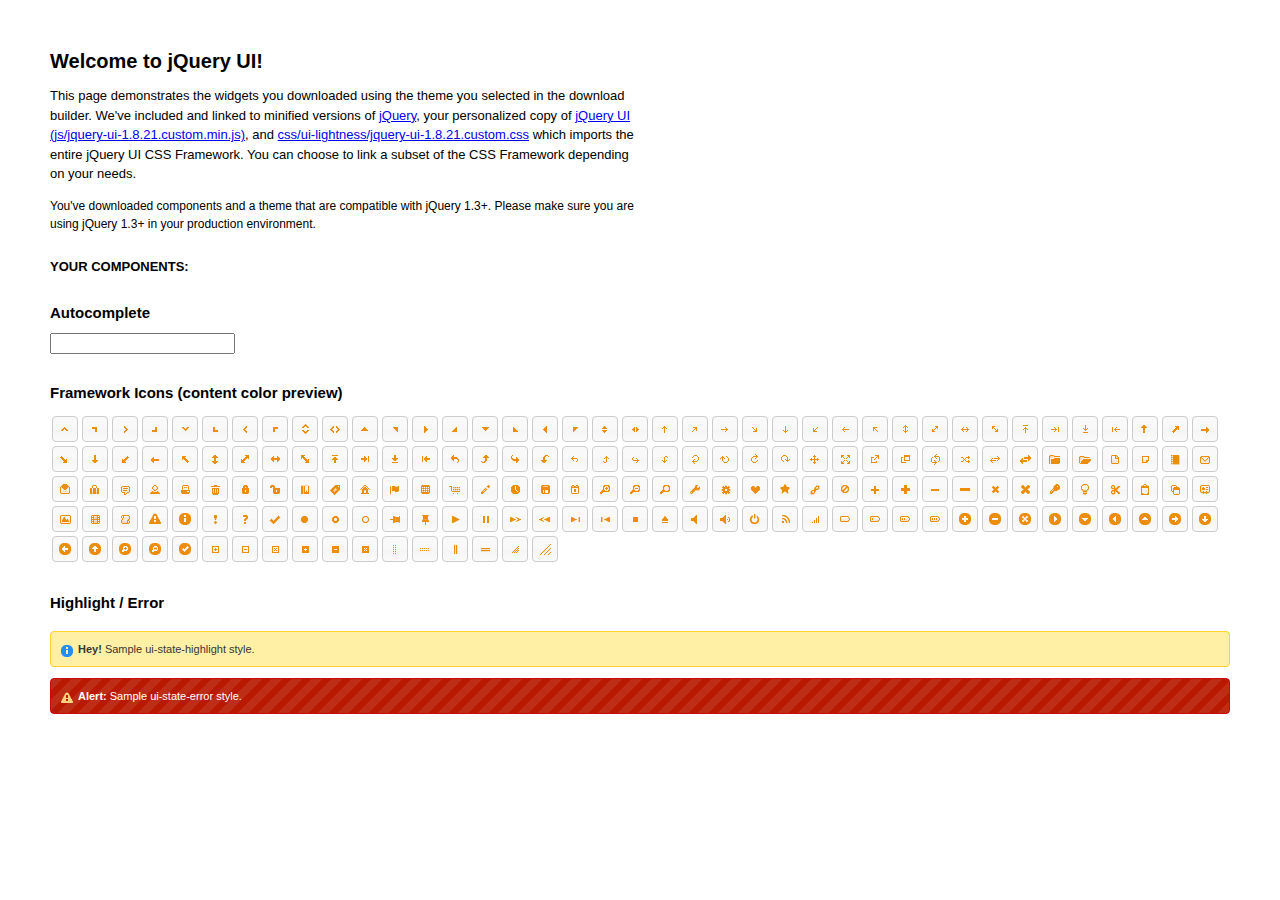
<file: js/jquery-ui-1.8.21.custom/index.html>
<!DOCTYPE html>
<html>
	<head>
		<meta http-equiv="Content-Type" content="text/html; charset=iso-8859-1" />
		<title>jQuery UI Example Page</title>
		<link type="text/css" href="css/ui-lightness/jquery-ui-1.8.21.custom.css" rel="stylesheet" />
		<script type="text/javascript" src="js/jquery-1.7.2.min.js"></script>
		<script type="text/javascript" src="js/jquery-ui-1.8.21.custom.min.js"></script>
		<script type="text/javascript">
			$(function(){

				//hover states on the static widgets
				$('#dialog_link, ul#icons li').hover(
					function() { $(this).addClass('ui-state-hover'); },
					function() { $(this).removeClass('ui-state-hover'); }
				);

			});
		</script>
		<style type="text/css">
			/*demo page css*/
			body{ font: 62.5% "Trebuchet MS", sans-serif; margin: 50px;}
			.demoHeaders { margin-top: 2em; }
			#dialog_link {padding: .4em 1em .4em 20px;text-decoration: none;position: relative;}
			#dialog_link span.ui-icon {margin: 0 5px 0 0;position: absolute;left: .2em;top: 50%;margin-top: -8px;}
			ul#icons {margin: 0; padding: 0;}
			ul#icons li {margin: 2px; position: relative; padding: 4px 0; cursor: pointer; float: left;  list-style: none;}
			ul#icons span.ui-icon {float: left; margin: 0 4px;}
		</style>
	</head>
	<body>
	<h1>Welcome to jQuery UI!</h1>
	<p style="font-size: 1.3em; line-height: 1.5; margin: 1em 0; width: 50%;">This page demonstrates the widgets you downloaded using the theme you selected in the download builder. We've included and linked to minified versions of <a href="js/jquery-1.7.2.min.js">jQuery</a>, your personalized copy of <a href="js/jquery-ui-1.8.21.custom.min.js">jQuery UI (js/jquery-ui-1.8.21.custom.min.js)</a>, and <a href="css/ui-lightness/jquery-ui-1.8.21.custom.css">css/ui-lightness/jquery-ui-1.8.21.custom.css</a> which imports the entire jQuery UI CSS Framework. You can choose to link a subset of the CSS Framework depending on your needs. </p>
	<p style="font-size: 1.2em; line-height: 1.5; margin: 1em 0; width: 50%;">You've downloaded components and a theme that are compatible with jQuery 1.3+. Please make sure you are using jQuery 1.3+ in your production environment.</p>

	<p style="font-weight: bold; margin: 2em 0 1em; font-size: 1.3em;">YOUR COMPONENTS:</p>

		<!-- Autocomplete -->
		<h2 class="demoHeaders">Autocomplete</h2>
		<div>
			<input id="autocomplete" style="z-index: 100; position: relative" title="type &quot;a&quot;" />
		</div>


		<h2 class="demoHeaders">Framework Icons (content color preview)</h2>
		<ul id="icons" class="ui-widget ui-helper-clearfix">

		<li class="ui-state-default ui-corner-all" title=".ui-icon-carat-1-n"><span class="ui-icon ui-icon-carat-1-n"></span></li>
		<li class="ui-state-default ui-corner-all" title=".ui-icon-carat-1-ne"><span class="ui-icon ui-icon-carat-1-ne"></span></li>
		<li class="ui-state-default ui-corner-all" title=".ui-icon-carat-1-e"><span class="ui-icon ui-icon-carat-1-e"></span></li>

		<li class="ui-state-default ui-corner-all" title=".ui-icon-carat-1-se"><span class="ui-icon ui-icon-carat-1-se"></span></li>
		<li class="ui-state-default ui-corner-all" title=".ui-icon-carat-1-s"><span class="ui-icon ui-icon-carat-1-s"></span></li>
		<li class="ui-state-default ui-corner-all" title=".ui-icon-carat-1-sw"><span class="ui-icon ui-icon-carat-1-sw"></span></li>
		<li class="ui-state-default ui-corner-all" title=".ui-icon-carat-1-w"><span class="ui-icon ui-icon-carat-1-w"></span></li>
		<li class="ui-state-default ui-corner-all" title=".ui-icon-carat-1-nw"><span class="ui-icon ui-icon-carat-1-nw"></span></li>
		<li class="ui-state-default ui-corner-all" title=".ui-icon-carat-2-n-s"><span class="ui-icon ui-icon-carat-2-n-s"></span></li>
		<li class="ui-state-default ui-corner-all" title=".ui-icon-carat-2-e-w"><span class="ui-icon ui-icon-carat-2-e-w"></span></li>
		<li class="ui-state-default ui-corner-all" title=".ui-icon-triangle-1-n"><span class="ui-icon ui-icon-triangle-1-n"></span></li>
		<li class="ui-state-default ui-corner-all" title=".ui-icon-triangle-1-ne"><span class="ui-icon ui-icon-triangle-1-ne"></span></li>

		<li class="ui-state-default ui-corner-all" title=".ui-icon-triangle-1-e"><span class="ui-icon ui-icon-triangle-1-e"></span></li>
		<li class="ui-state-default ui-corner-all" title=".ui-icon-triangle-1-se"><span class="ui-icon ui-icon-triangle-1-se"></span></li>
		<li class="ui-state-default ui-corner-all" title=".ui-icon-triangle-1-s"><span class="ui-icon ui-icon-triangle-1-s"></span></li>
		<li class="ui-state-default ui-corner-all" title=".ui-icon-triangle-1-sw"><span class="ui-icon ui-icon-triangle-1-sw"></span></li>
		<li class="ui-state-default ui-corner-all" title=".ui-icon-triangle-1-w"><span class="ui-icon ui-icon-triangle-1-w"></span></li>
		<li class="ui-state-default ui-corner-all" title=".ui-icon-triangle-1-nw"><span class="ui-icon ui-icon-triangle-1-nw"></span></li>
		<li class="ui-state-default ui-corner-all" title=".ui-icon-triangle-2-n-s"><span class="ui-icon ui-icon-triangle-2-n-s"></span></li>
		<li class="ui-state-default ui-corner-all" title=".ui-icon-triangle-2-e-w"><span class="ui-icon ui-icon-triangle-2-e-w"></span></li>
		<li class="ui-state-default ui-corner-all" title=".ui-icon-arrow-1-n"><span class="ui-icon ui-icon-arrow-1-n"></span></li>

		<li class="ui-state-default ui-corner-all" title=".ui-icon-arrow-1-ne"><span class="ui-icon ui-icon-arrow-1-ne"></span></li>
		<li class="ui-state-default ui-corner-all" title=".ui-icon-arrow-1-e"><span class="ui-icon ui-icon-arrow-1-e"></span></li>
		<li class="ui-state-default ui-corner-all" title=".ui-icon-arrow-1-se"><span class="ui-icon ui-icon-arrow-1-se"></span></li>
		<li class="ui-state-default ui-corner-all" title=".ui-icon-arrow-1-s"><span class="ui-icon ui-icon-arrow-1-s"></span></li>
		<li class="ui-state-default ui-corner-all" title=".ui-icon-arrow-1-sw"><span class="ui-icon ui-icon-arrow-1-sw"></span></li>
		<li class="ui-state-default ui-corner-all" title=".ui-icon-arrow-1-w"><span class="ui-icon ui-icon-arrow-1-w"></span></li>
		<li class="ui-state-default ui-corner-all" title=".ui-icon-arrow-1-nw"><span class="ui-icon ui-icon-arrow-1-nw"></span></li>
		<li class="ui-state-default ui-corner-all" title=".ui-icon-arrow-2-n-s"><span class="ui-icon ui-icon-arrow-2-n-s"></span></li>
		<li class="ui-state-default ui-corner-all" title=".ui-icon-arrow-2-ne-sw"><span class="ui-icon ui-icon-arrow-2-ne-sw"></span></li>

		<li class="ui-state-default ui-corner-all" title=".ui-icon-arrow-2-e-w"><span class="ui-icon ui-icon-arrow-2-e-w"></span></li>
		<li class="ui-state-default ui-corner-all" title=".ui-icon-arrow-2-se-nw"><span class="ui-icon ui-icon-arrow-2-se-nw"></span></li>
		<li class="ui-state-default ui-corner-all" title=".ui-icon-arrowstop-1-n"><span class="ui-icon ui-icon-arrowstop-1-n"></span></li>
		<li class="ui-state-default ui-corner-all" title=".ui-icon-arrowstop-1-e"><span class="ui-icon ui-icon-arrowstop-1-e"></span></li>
		<li class="ui-state-default ui-corner-all" title=".ui-icon-arrowstop-1-s"><span class="ui-icon ui-icon-arrowstop-1-s"></span></li>
		<li class="ui-state-default ui-corner-all" title=".ui-icon-arrowstop-1-w"><span class="ui-icon ui-icon-arrowstop-1-w"></span></li>
		<li class="ui-state-default ui-corner-all" title=".ui-icon-arrowthick-1-n"><span class="ui-icon ui-icon-arrowthick-1-n"></span></li>
		<li class="ui-state-default ui-corner-all" title=".ui-icon-arrowthick-1-ne"><span class="ui-icon ui-icon-arrowthick-1-ne"></span></li>
		<li class="ui-state-default ui-corner-all" title=".ui-icon-arrowthick-1-e"><span class="ui-icon ui-icon-arrowthick-1-e"></span></li>

		<li class="ui-state-default ui-corner-all" title=".ui-icon-arrowthick-1-se"><span class="ui-icon ui-icon-arrowthick-1-se"></span></li>
		<li class="ui-state-default ui-corner-all" title=".ui-icon-arrowthick-1-s"><span class="ui-icon ui-icon-arrowthick-1-s"></span></li>
		<li class="ui-state-default ui-corner-all" title=".ui-icon-arrowthick-1-sw"><span class="ui-icon ui-icon-arrowthick-1-sw"></span></li>
		<li class="ui-state-default ui-corner-all" title=".ui-icon-arrowthick-1-w"><span class="ui-icon ui-icon-arrowthick-1-w"></span></li>
		<li class="ui-state-default ui-corner-all" title=".ui-icon-arrowthick-1-nw"><span class="ui-icon ui-icon-arrowthick-1-nw"></span></li>
		<li class="ui-state-default ui-corner-all" title=".ui-icon-arrowthick-2-n-s"><span class="ui-icon ui-icon-arrowthick-2-n-s"></span></li>
		<li class="ui-state-default ui-corner-all" title=".ui-icon-arrowthick-2-ne-sw"><span class="ui-icon ui-icon-arrowthick-2-ne-sw"></span></li>
		<li class="ui-state-default ui-corner-all" title=".ui-icon-arrowthick-2-e-w"><span class="ui-icon ui-icon-arrowthick-2-e-w"></span></li>
		<li class="ui-state-default ui-corner-all" title=".ui-icon-arrowthick-2-se-nw"><span class="ui-icon ui-icon-arrowthick-2-se-nw"></span></li>

		<li class="ui-state-default ui-corner-all" title=".ui-icon-arrowthickstop-1-n"><span class="ui-icon ui-icon-arrowthickstop-1-n"></span></li>
		<li class="ui-state-default ui-corner-all" title=".ui-icon-arrowthickstop-1-e"><span class="ui-icon ui-icon-arrowthickstop-1-e"></span></li>
		<li class="ui-state-default ui-corner-all" title=".ui-icon-arrowthickstop-1-s"><span class="ui-icon ui-icon-arrowthickstop-1-s"></span></li>
		<li class="ui-state-default ui-corner-all" title=".ui-icon-arrowthickstop-1-w"><span class="ui-icon ui-icon-arrowthickstop-1-w"></span></li>
		<li class="ui-state-default ui-corner-all" title=".ui-icon-arrowreturnthick-1-w"><span class="ui-icon ui-icon-arrowreturnthick-1-w"></span></li>
		<li class="ui-state-default ui-corner-all" title=".ui-icon-arrowreturnthick-1-n"><span class="ui-icon ui-icon-arrowreturnthick-1-n"></span></li>
		<li class="ui-state-default ui-corner-all" title=".ui-icon-arrowreturnthick-1-e"><span class="ui-icon ui-icon-arrowreturnthick-1-e"></span></li>
		<li class="ui-state-default ui-corner-all" title=".ui-icon-arrowreturnthick-1-s"><span class="ui-icon ui-icon-arrowreturnthick-1-s"></span></li>
		<li class="ui-state-default ui-corner-all" title=".ui-icon-arrowreturn-1-w"><span class="ui-icon ui-icon-arrowreturn-1-w"></span></li>

		<li class="ui-state-default ui-corner-all" title=".ui-icon-arrowreturn-1-n"><span class="ui-icon ui-icon-arrowreturn-1-n"></span></li>
		<li class="ui-state-default ui-corner-all" title=".ui-icon-arrowreturn-1-e"><span class="ui-icon ui-icon-arrowreturn-1-e"></span></li>
		<li class="ui-state-default ui-corner-all" title=".ui-icon-arrowreturn-1-s"><span class="ui-icon ui-icon-arrowreturn-1-s"></span></li>
		<li class="ui-state-default ui-corner-all" title=".ui-icon-arrowrefresh-1-w"><span class="ui-icon ui-icon-arrowrefresh-1-w"></span></li>
		<li class="ui-state-default ui-corner-all" title=".ui-icon-arrowrefresh-1-n"><span class="ui-icon ui-icon-arrowrefresh-1-n"></span></li>
		<li class="ui-state-default ui-corner-all" title=".ui-icon-arrowrefresh-1-e"><span class="ui-icon ui-icon-arrowrefresh-1-e"></span></li>
		<li class="ui-state-default ui-corner-all" title=".ui-icon-arrowrefresh-1-s"><span class="ui-icon ui-icon-arrowrefresh-1-s"></span></li>
		<li class="ui-state-default ui-corner-all" title=".ui-icon-arrow-4"><span class="ui-icon ui-icon-arrow-4"></span></li>
		<li class="ui-state-default ui-corner-all" title=".ui-icon-arrow-4-diag"><span class="ui-icon ui-icon-arrow-4-diag"></span></li>

		<li class="ui-state-default ui-corner-all" title=".ui-icon-extlink"><span class="ui-icon ui-icon-extlink"></span></li>
		<li class="ui-state-default ui-corner-all" title=".ui-icon-newwin"><span class="ui-icon ui-icon-newwin"></span></li>
		<li class="ui-state-default ui-corner-all" title=".ui-icon-refresh"><span class="ui-icon ui-icon-refresh"></span></li>
		<li class="ui-state-default ui-corner-all" title=".ui-icon-shuffle"><span class="ui-icon ui-icon-shuffle"></span></li>
		<li class="ui-state-default ui-corner-all" title=".ui-icon-transfer-e-w"><span class="ui-icon ui-icon-transfer-e-w"></span></li>
		<li class="ui-state-default ui-corner-all" title=".ui-icon-transferthick-e-w"><span class="ui-icon ui-icon-transferthick-e-w"></span></li>
		<li class="ui-state-default ui-corner-all" title=".ui-icon-folder-collapsed"><span class="ui-icon ui-icon-folder-collapsed"></span></li>
		<li class="ui-state-default ui-corner-all" title=".ui-icon-folder-open"><span class="ui-icon ui-icon-folder-open"></span></li>
		<li class="ui-state-default ui-corner-all" title=".ui-icon-document"><span class="ui-icon ui-icon-document"></span></li>

		<li class="ui-state-default ui-corner-all" title=".ui-icon-document-b"><span class="ui-icon ui-icon-document-b"></span></li>
		<li class="ui-state-default ui-corner-all" title=".ui-icon-note"><span class="ui-icon ui-icon-note"></span></li>
		<li class="ui-state-default ui-corner-all" title=".ui-icon-mail-closed"><span class="ui-icon ui-icon-mail-closed"></span></li>
		<li class="ui-state-default ui-corner-all" title=".ui-icon-mail-open"><span class="ui-icon ui-icon-mail-open"></span></li>
		<li class="ui-state-default ui-corner-all" title=".ui-icon-suitcase"><span class="ui-icon ui-icon-suitcase"></span></li>
		<li class="ui-state-default ui-corner-all" title=".ui-icon-comment"><span class="ui-icon ui-icon-comment"></span></li>
		<li class="ui-state-default ui-corner-all" title=".ui-icon-person"><span class="ui-icon ui-icon-person"></span></li>
		<li class="ui-state-default ui-corner-all" title=".ui-icon-print"><span class="ui-icon ui-icon-print"></span></li>
		<li class="ui-state-default ui-corner-all" title=".ui-icon-trash"><span class="ui-icon ui-icon-trash"></span></li>

		<li class="ui-state-default ui-corner-all" title=".ui-icon-locked"><span class="ui-icon ui-icon-locked"></span></li>
		<li class="ui-state-default ui-corner-all" title=".ui-icon-unlocked"><span class="ui-icon ui-icon-unlocked"></span></li>
		<li class="ui-state-default ui-corner-all" title=".ui-icon-bookmark"><span class="ui-icon ui-icon-bookmark"></span></li>
		<li class="ui-state-default ui-corner-all" title=".ui-icon-tag"><span class="ui-icon ui-icon-tag"></span></li>
		<li class="ui-state-default ui-corner-all" title=".ui-icon-home"><span class="ui-icon ui-icon-home"></span></li>
		<li class="ui-state-default ui-corner-all" title=".ui-icon-flag"><span class="ui-icon ui-icon-flag"></span></li>
		<li class="ui-state-default ui-corner-all" title=".ui-icon-calculator"><span class="ui-icon ui-icon-calculator"></span></li>
		<li class="ui-state-default ui-corner-all" title=".ui-icon-cart"><span class="ui-icon ui-icon-cart"></span></li>
		<li class="ui-state-default ui-corner-all" title=".ui-icon-pencil"><span class="ui-icon ui-icon-pencil"></span></li>

		<li class="ui-state-default ui-corner-all" title=".ui-icon-clock"><span class="ui-icon ui-icon-clock"></span></li>
		<li class="ui-state-default ui-corner-all" title=".ui-icon-disk"><span class="ui-icon ui-icon-disk"></span></li>
		<li class="ui-state-default ui-corner-all" title=".ui-icon-calendar"><span class="ui-icon ui-icon-calendar"></span></li>
		<li class="ui-state-default ui-corner-all" title=".ui-icon-zoomin"><span class="ui-icon ui-icon-zoomin"></span></li>
		<li class="ui-state-default ui-corner-all" title=".ui-icon-zoomout"><span class="ui-icon ui-icon-zoomout"></span></li>
		<li class="ui-state-default ui-corner-all" title=".ui-icon-search"><span class="ui-icon ui-icon-search"></span></li>
		<li class="ui-state-default ui-corner-all" title=".ui-icon-wrench"><span class="ui-icon ui-icon-wrench"></span></li>
		<li class="ui-state-default ui-corner-all" title=".ui-icon-gear"><span class="ui-icon ui-icon-gear"></span></li>
		<li class="ui-state-default ui-corner-all" title=".ui-icon-heart"><span class="ui-icon ui-icon-heart"></span></li>

		<li class="ui-state-default ui-corner-all" title=".ui-icon-star"><span class="ui-icon ui-icon-star"></span></li>
		<li class="ui-state-default ui-corner-all" title=".ui-icon-link"><span class="ui-icon ui-icon-link"></span></li>
		<li class="ui-state-default ui-corner-all" title=".ui-icon-cancel"><span class="ui-icon ui-icon-cancel"></span></li>
		<li class="ui-state-default ui-corner-all" title=".ui-icon-plus"><span class="ui-icon ui-icon-plus"></span></li>
		<li class="ui-state-default ui-corner-all" title=".ui-icon-plusthick"><span class="ui-icon ui-icon-plusthick"></span></li>
		<li class="ui-state-default ui-corner-all" title=".ui-icon-minus"><span class="ui-icon ui-icon-minus"></span></li>
		<li class="ui-state-default ui-corner-all" title=".ui-icon-minusthick"><span class="ui-icon ui-icon-minusthick"></span></li>
		<li class="ui-state-default ui-corner-all" title=".ui-icon-close"><span class="ui-icon ui-icon-close"></span></li>
		<li class="ui-state-default ui-corner-all" title=".ui-icon-closethick"><span class="ui-icon ui-icon-closethick"></span></li>

		<li class="ui-state-default ui-corner-all" title=".ui-icon-key"><span class="ui-icon ui-icon-key"></span></li>
		<li class="ui-state-default ui-corner-all" title=".ui-icon-lightbulb"><span class="ui-icon ui-icon-lightbulb"></span></li>
		<li class="ui-state-default ui-corner-all" title=".ui-icon-scissors"><span class="ui-icon ui-icon-scissors"></span></li>
		<li class="ui-state-default ui-corner-all" title=".ui-icon-clipboard"><span class="ui-icon ui-icon-clipboard"></span></li>
		<li class="ui-state-default ui-corner-all" title=".ui-icon-copy"><span class="ui-icon ui-icon-copy"></span></li>
		<li class="ui-state-default ui-corner-all" title=".ui-icon-contact"><span class="ui-icon ui-icon-contact"></span></li>
		<li class="ui-state-default ui-corner-all" title=".ui-icon-image"><span class="ui-icon ui-icon-image"></span></li>
		<li class="ui-state-default ui-corner-all" title=".ui-icon-video"><span class="ui-icon ui-icon-video"></span></li>
		<li class="ui-state-default ui-corner-all" title=".ui-icon-script"><span class="ui-icon ui-icon-script"></span></li>
		<li class="ui-state-default ui-corner-all" title=".ui-icon-alert"><span class="ui-icon ui-icon-alert"></span></li>

		<li class="ui-state-default ui-corner-all" title=".ui-icon-info"><span class="ui-icon ui-icon-info"></span></li>
		<li class="ui-state-default ui-corner-all" title=".ui-icon-notice"><span class="ui-icon ui-icon-notice"></span></li>
		<li class="ui-state-default ui-corner-all" title=".ui-icon-help"><span class="ui-icon ui-icon-help"></span></li>
		<li class="ui-state-default ui-corner-all" title=".ui-icon-check"><span class="ui-icon ui-icon-check"></span></li>
		<li class="ui-state-default ui-corner-all" title=".ui-icon-bullet"><span class="ui-icon ui-icon-bullet"></span></li>
		<li class="ui-state-default ui-corner-all" title=".ui-icon-radio-off"><span class="ui-icon ui-icon-radio-off"></span></li>
		<li class="ui-state-default ui-corner-all" title=".ui-icon-radio-on"><span class="ui-icon ui-icon-radio-on"></span></li>
		<li class="ui-state-default ui-corner-all" title=".ui-icon-pin-w"><span class="ui-icon ui-icon-pin-w"></span></li>
		<li class="ui-state-default ui-corner-all" title=".ui-icon-pin-s"><span class="ui-icon ui-icon-pin-s"></span></li>
		<li class="ui-state-default ui-corner-all" title=".ui-icon-play"><span class="ui-icon ui-icon-play"></span></li>
		<li class="ui-state-default ui-corner-all" title=".ui-icon-pause"><span class="ui-icon ui-icon-pause"></span></li>

		<li class="ui-state-default ui-corner-all" title=".ui-icon-seek-next"><span class="ui-icon ui-icon-seek-next"></span></li>
		<li class="ui-state-default ui-corner-all" title=".ui-icon-seek-prev"><span class="ui-icon ui-icon-seek-prev"></span></li>
		<li class="ui-state-default ui-corner-all" title=".ui-icon-seek-end"><span class="ui-icon ui-icon-seek-end"></span></li>
		<li class="ui-state-default ui-corner-all" title=".ui-icon-seek-first"><span class="ui-icon ui-icon-seek-first"></span></li>
		<li class="ui-state-default ui-corner-all" title=".ui-icon-stop"><span class="ui-icon ui-icon-stop"></span></li>
		<li class="ui-state-default ui-corner-all" title=".ui-icon-eject"><span class="ui-icon ui-icon-eject"></span></li>
		<li class="ui-state-default ui-corner-all" title=".ui-icon-volume-off"><span class="ui-icon ui-icon-volume-off"></span></li>
		<li class="ui-state-default ui-corner-all" title=".ui-icon-volume-on"><span class="ui-icon ui-icon-volume-on"></span></li>
		<li class="ui-state-default ui-corner-all" title=".ui-icon-power"><span class="ui-icon ui-icon-power"></span></li>

		<li class="ui-state-default ui-corner-all" title=".ui-icon-signal-diag"><span class="ui-icon ui-icon-signal-diag"></span></li>
		<li class="ui-state-default ui-corner-all" title=".ui-icon-signal"><span class="ui-icon ui-icon-signal"></span></li>
		<li class="ui-state-default ui-corner-all" title=".ui-icon-battery-0"><span class="ui-icon ui-icon-battery-0"></span></li>
		<li class="ui-state-default ui-corner-all" title=".ui-icon-battery-1"><span class="ui-icon ui-icon-battery-1"></span></li>
		<li class="ui-state-default ui-corner-all" title=".ui-icon-battery-2"><span class="ui-icon ui-icon-battery-2"></span></li>
		<li class="ui-state-default ui-corner-all" title=".ui-icon-battery-3"><span class="ui-icon ui-icon-battery-3"></span></li>
		<li class="ui-state-default ui-corner-all" title=".ui-icon-circle-plus"><span class="ui-icon ui-icon-circle-plus"></span></li>
		<li class="ui-state-default ui-corner-all" title=".ui-icon-circle-minus"><span class="ui-icon ui-icon-circle-minus"></span></li>
		<li class="ui-state-default ui-corner-all" title=".ui-icon-circle-close"><span class="ui-icon ui-icon-circle-close"></span></li>

		<li class="ui-state-default ui-corner-all" title=".ui-icon-circle-triangle-e"><span class="ui-icon ui-icon-circle-triangle-e"></span></li>
		<li class="ui-state-default ui-corner-all" title=".ui-icon-circle-triangle-s"><span class="ui-icon ui-icon-circle-triangle-s"></span></li>
		<li class="ui-state-default ui-corner-all" title=".ui-icon-circle-triangle-w"><span class="ui-icon ui-icon-circle-triangle-w"></span></li>
		<li class="ui-state-default ui-corner-all" title=".ui-icon-circle-triangle-n"><span class="ui-icon ui-icon-circle-triangle-n"></span></li>
		<li class="ui-state-default ui-corner-all" title=".ui-icon-circle-arrow-e"><span class="ui-icon ui-icon-circle-arrow-e"></span></li>
		<li class="ui-state-default ui-corner-all" title=".ui-icon-circle-arrow-s"><span class="ui-icon ui-icon-circle-arrow-s"></span></li>
		<li class="ui-state-default ui-corner-all" title=".ui-icon-circle-arrow-w"><span class="ui-icon ui-icon-circle-arrow-w"></span></li>
		<li class="ui-state-default ui-corner-all" title=".ui-icon-circle-arrow-n"><span class="ui-icon ui-icon-circle-arrow-n"></span></li>
		<li class="ui-state-default ui-corner-all" title=".ui-icon-circle-zoomin"><span class="ui-icon ui-icon-circle-zoomin"></span></li>

		<li class="ui-state-default ui-corner-all" title=".ui-icon-circle-zoomout"><span class="ui-icon ui-icon-circle-zoomout"></span></li>
		<li class="ui-state-default ui-corner-all" title=".ui-icon-circle-check"><span class="ui-icon ui-icon-circle-check"></span></li>
		<li class="ui-state-default ui-corner-all" title=".ui-icon-circlesmall-plus"><span class="ui-icon ui-icon-circlesmall-plus"></span></li>
		<li class="ui-state-default ui-corner-all" title=".ui-icon-circlesmall-minus"><span class="ui-icon ui-icon-circlesmall-minus"></span></li>
		<li class="ui-state-default ui-corner-all" title=".ui-icon-circlesmall-close"><span class="ui-icon ui-icon-circlesmall-close"></span></li>
		<li class="ui-state-default ui-corner-all" title=".ui-icon-squaresmall-plus"><span class="ui-icon ui-icon-squaresmall-plus"></span></li>
		<li class="ui-state-default ui-corner-all" title=".ui-icon-squaresmall-minus"><span class="ui-icon ui-icon-squaresmall-minus"></span></li>
		<li class="ui-state-default ui-corner-all" title=".ui-icon-squaresmall-close"><span class="ui-icon ui-icon-squaresmall-close"></span></li>
		<li class="ui-state-default ui-corner-all" title=".ui-icon-grip-dotted-vertical"><span class="ui-icon ui-icon-grip-dotted-vertical"></span></li>

		<li class="ui-state-default ui-corner-all" title=".ui-icon-grip-dotted-horizontal"><span class="ui-icon ui-icon-grip-dotted-horizontal"></span></li>
		<li class="ui-state-default ui-corner-all" title=".ui-icon-grip-solid-vertical"><span class="ui-icon ui-icon-grip-solid-vertical"></span></li>
		<li class="ui-state-default ui-corner-all" title=".ui-icon-grip-solid-horizontal"><span class="ui-icon ui-icon-grip-solid-horizontal"></span></li>
		<li class="ui-state-default ui-corner-all" title=".ui-icon-gripsmall-diagonal-se"><span class="ui-icon ui-icon-gripsmall-diagonal-se"></span></li>
		<li class="ui-state-default ui-corner-all" title=".ui-icon-grip-diagonal-se"><span class="ui-icon ui-icon-grip-diagonal-se"></span></li>
		</ul>


		<!-- Highlight / Error -->
		<h2 class="demoHeaders">Highlight / Error</h2>
		<div class="ui-widget">
			<div class="ui-state-highlight ui-corner-all" style="margin-top: 20px; padding: 0 .7em;">
				<p><span class="ui-icon ui-icon-info" style="float: left; margin-right: .3em;"></span>
				<strong>Hey!</strong> Sample ui-state-highlight style.</p>
			</div>
		</div>
		<br/>
		<div class="ui-widget">
			<div class="ui-state-error ui-corner-all" style="padding: 0 .7em;">
				<p><span class="ui-icon ui-icon-alert" style="float: left; margin-right: .3em;"></span>
				<strong>Alert:</strong> Sample ui-state-error style.</p>
			</div>
		</div>

	</body>
</html>
</file>
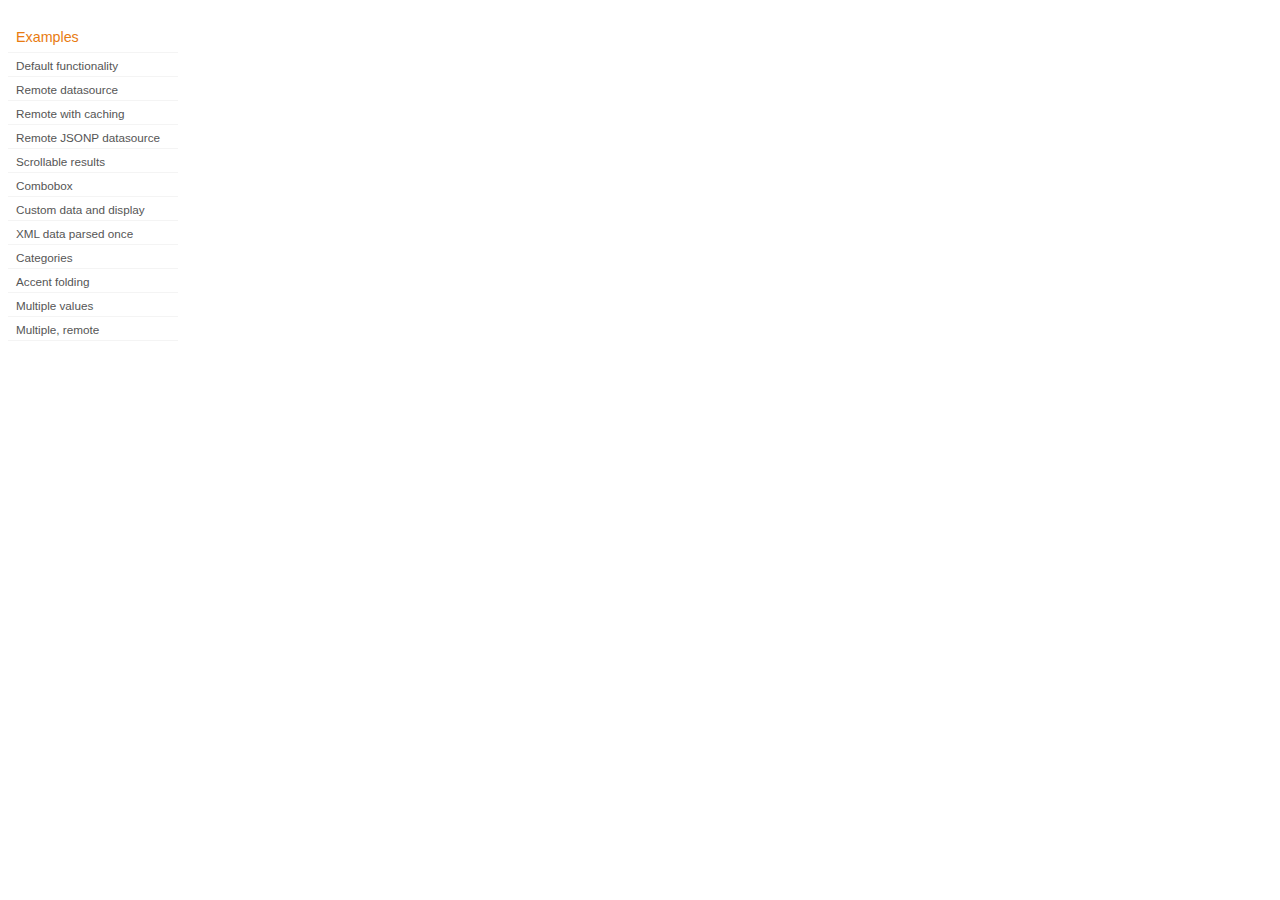
<file: js/jquery-ui-1.8.21.custom/development-bundle/demos/autocomplete/index.html>
<!DOCTYPE html>
<html lang="en">
<head>
	<meta charset="utf-8">
	<title>jQuery UI Autocomplete Demos</title>
	<link rel="stylesheet" href="../demos.css">
</head>
<body>
	<div class="demos-nav">
		<h4>Examples</h4>
		<ul>
			<li class="demo-config-on"><a href="default.html">Default functionality</a></li>
			<li><a href="remote.html">Remote datasource</a></li>
			<li><a href="remote-with-cache.html">Remote with caching</a></li>
			<li><a href="remote-jsonp.html">Remote JSONP datasource</a></li>
			<li><a href="maxheight.html">Scrollable results</a></li>
			<li><a href="combobox.html">Combobox</a></li>
			<li><a href="custom-data.html">Custom data and display</a></li>
			<li><a href="xml.html">XML data parsed once</a></li>
			<li><a href="categories.html">Categories</a></li>
			<li><a href="folding.html">Accent folding</a></li>
			<li><a href="multiple.html">Multiple values</a></li>
			<li><a href="multiple-remote.html">Multiple, remote</a></li>
		</ul>
	</div>
</body>
</html>
</file>
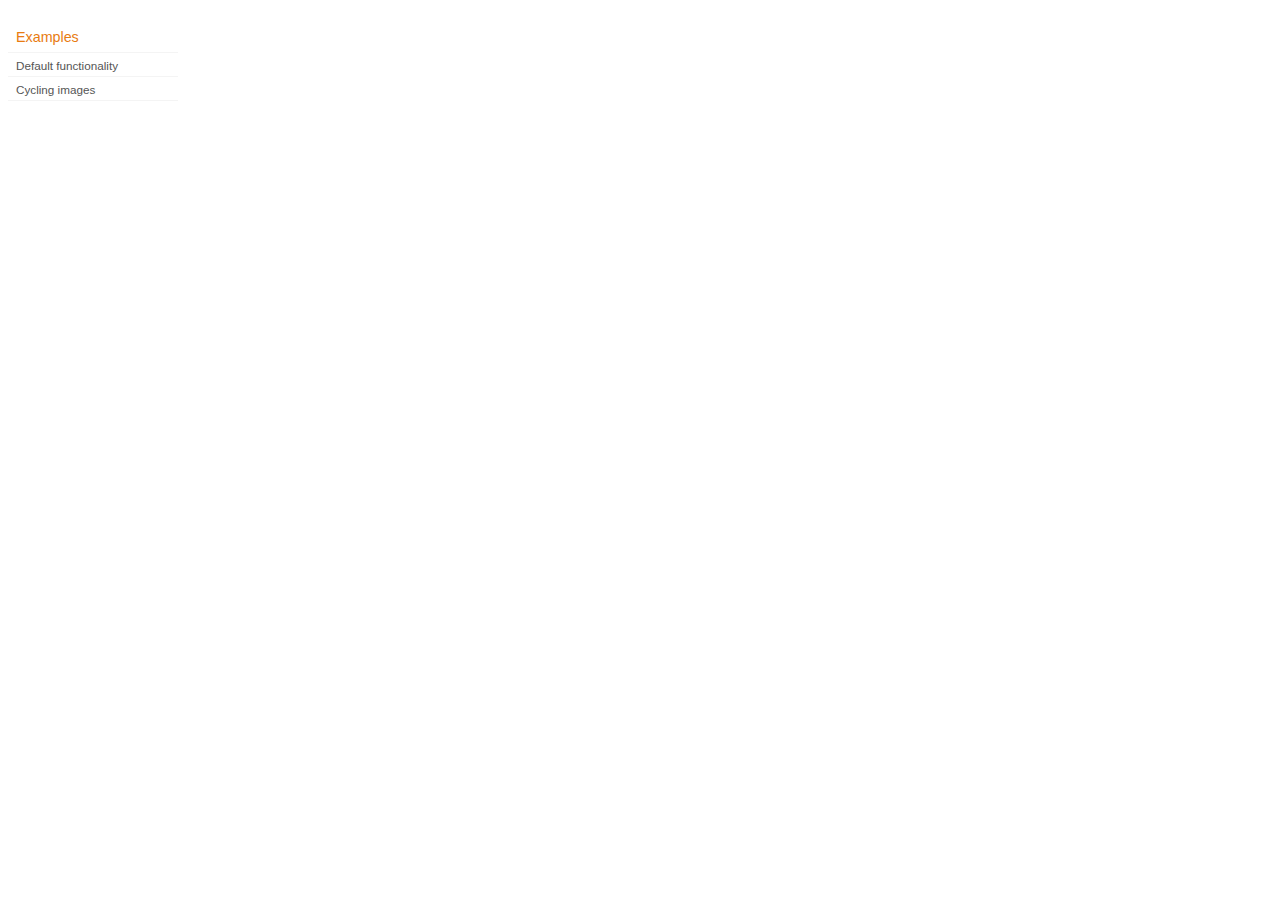
<file: js/jquery-ui-1.8.21.custom/development-bundle/demos/position/index.html>
<!DOCTYPE html>
<html lang="en">
<head>
	<meta charset="utf-8">
	<title>jQuery UI Position Demo</title>
	<link rel="stylesheet" href="../demos.css">
</head>
<body>

<div class="demos-nav">
	<h4>Examples</h4>
	<ul>
		<li class="demo-config-on"><a href="default.html">Default functionality</a></li>
		<li><a href="cycler.html">Cycling images</a></li>
	</ul>
</div>

</body>
</html>
</file>
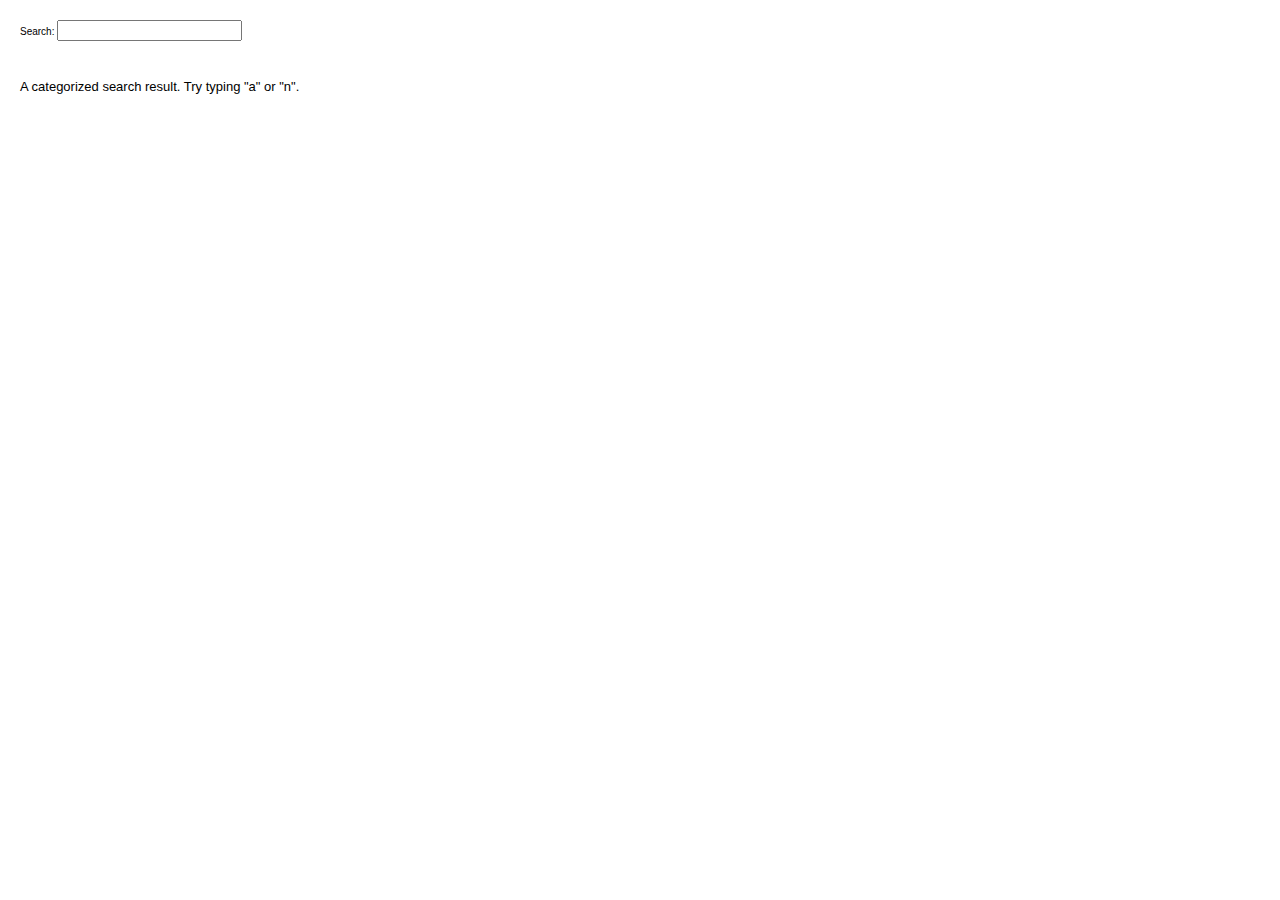
<file: js/jquery-ui-1.8.21.custom/development-bundle/demos/autocomplete/categories.html>
<!DOCTYPE html>
<html lang="en">
<head>
	<meta charset="utf-8">
	<title>jQuery UI Autocomplete - Categories</title>
	<link rel="stylesheet" href="../../themes/base/jquery.ui.all.css">
	<script src="../../jquery-1.7.2.js"></script>
	<script src="../../ui/jquery.ui.core.js"></script>
	<script src="../../ui/jquery.ui.widget.js"></script>
	<script src="../../ui/jquery.ui.position.js"></script>
	<script src="../../ui/jquery.ui.autocomplete.js"></script>
	<link rel="stylesheet" href="../demos.css">
	<style>
	.ui-autocomplete-category {
		font-weight: bold;
		padding: .2em .4em;
		margin: .8em 0 .2em;
		line-height: 1.5;
	}
	</style>
	<script>
	$.widget( "custom.catcomplete", $.ui.autocomplete, {
		_renderMenu: function( ul, items ) {
			var self = this,
				currentCategory = "";
			$.each( items, function( index, item ) {
				if ( item.category != currentCategory ) {
					ul.append( "<li class='ui-autocomplete-category'>" + item.category + "</li>" );
					currentCategory = item.category;
				}
				self._renderItem( ul, item );
			});
		}
	});
	</script>
	<script>
	$(function() {
		var data = [
			{ label: "anders", category: "" },
			{ label: "andreas", category: "" },
			{ label: "antal", category: "" },
			{ label: "annhhx10", category: "Products" },
			{ label: "annk K12", category: "Products" },
			{ label: "annttop C13", category: "Products" },
			{ label: "anders andersson", category: "People" },
			{ label: "andreas andersson", category: "People" },
			{ label: "andreas johnson", category: "People" }
		];
		
		$( "#search" ).catcomplete({
			delay: 0,
			source: data
		});
	});
	</script>
</head>
<body>

<div class="demo">
	<label for="search">Search: </label>
	<input id="search" />
</div><!-- End demo -->



<div class="demo-description">
<p>A categorized search result. Try typing "a" or "n".</p>
</div><!-- End demo-description -->

</body>
</html>
</file>
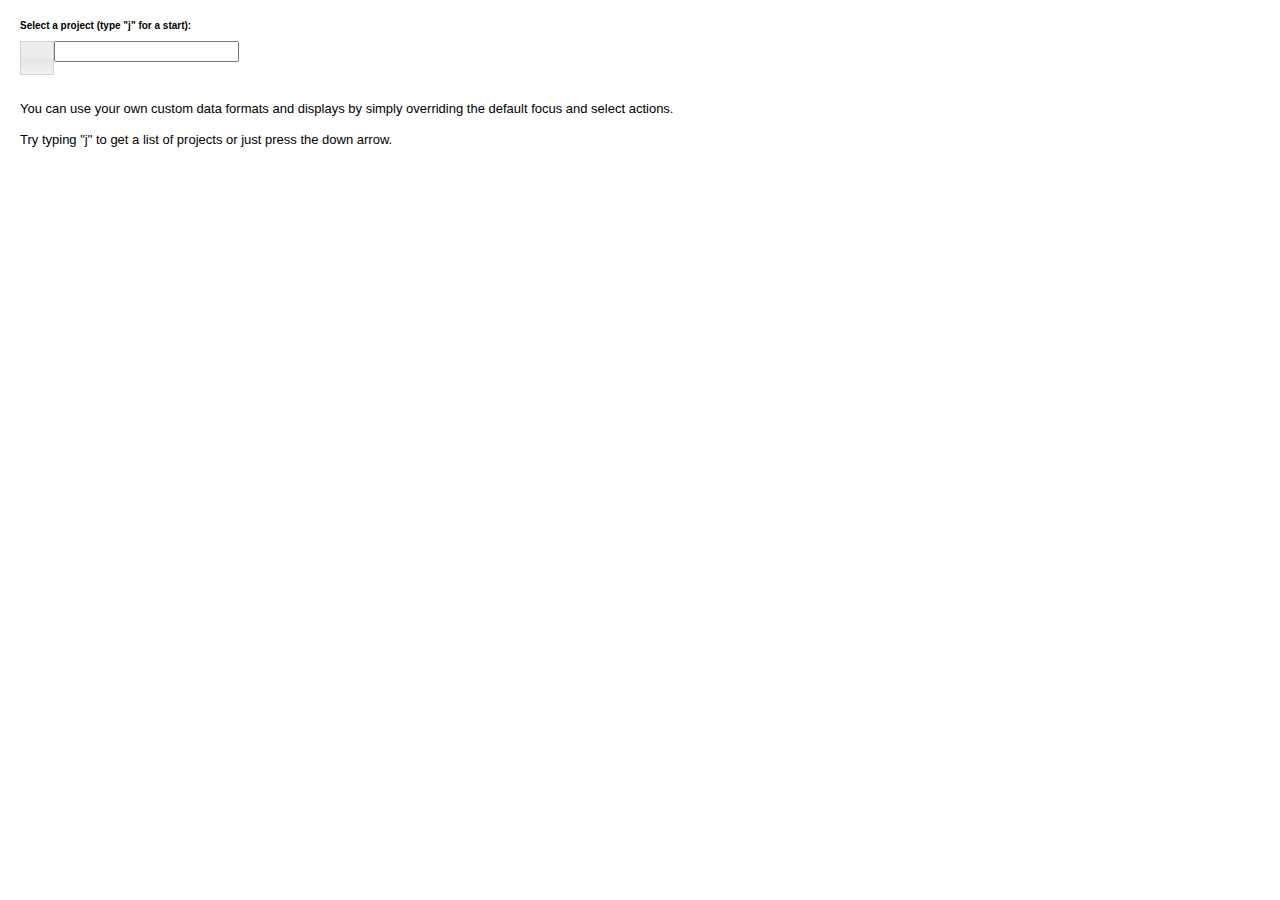
<file: js/jquery-ui-1.8.21.custom/development-bundle/demos/autocomplete/custom-data.html>
<!DOCTYPE html>
<html lang="en">
<head>
	<meta charset="utf-8">
	<title>jQuery UI Autocomplete - Custom data and display</title>
	<link rel="stylesheet" href="../../themes/base/jquery.ui.all.css">
	<script src="../../jquery-1.7.2.js"></script>
	<script src="../../ui/jquery.ui.core.js"></script>
	<script src="../../ui/jquery.ui.widget.js"></script>
	<script src="../../ui/jquery.ui.position.js"></script>
	<script src="../../ui/jquery.ui.autocomplete.js"></script>
	<link rel="stylesheet" href="../demos.css">
	<style>
	#project-label {
		display: block;
		font-weight: bold;
		margin-bottom: 1em;
	}
	#project-icon {
		float: left;
		height: 32px;
		width: 32px;
	}
	#project-description {
		margin: 0;
		padding: 0;
	}
	</style>
	<script>
	$(function() {
		var projects = [
			{
				value: "jquery",
				label: "jQuery",
				desc: "the write less, do more, JavaScript library",
				icon: "jquery_32x32.png"
			},
			{
				value: "jquery-ui",
				label: "jQuery UI",
				desc: "the official user interface library for jQuery",
				icon: "jqueryui_32x32.png"
			},
			{
				value: "sizzlejs",
				label: "Sizzle JS",
				desc: "a pure-JavaScript CSS selector engine",
				icon: "sizzlejs_32x32.png"
			}
		];

		$( "#project" ).autocomplete({
			minLength: 0,
			source: projects,
			focus: function( event, ui ) {
				$( "#project" ).val( ui.item.label );
				return false;
			},
			select: function( event, ui ) {
				$( "#project" ).val( ui.item.label );
				$( "#project-id" ).val( ui.item.value );
				$( "#project-description" ).html( ui.item.desc );
				$( "#project-icon" ).attr( "src", "images/" + ui.item.icon );

				return false;
			}
		})
		.data( "autocomplete" )._renderItem = function( ul, item ) {
			return $( "<li></li>" )
				.data( "item.autocomplete", item )
				.append( "<a>" + item.label + "<br>" + item.desc + "</a>" )
				.appendTo( ul );
		};
	});
	</script>
</head>
<body>

<div class="demo">
	<div id="project-label">Select a project (type "j" for a start):</div>
	<img id="project-icon" src="images/transparent_1x1.png" class="ui-state-default"/>
	<input id="project"/>
	<input type="hidden" id="project-id"/>
	<p id="project-description"></p>
</div><!-- End demo -->



<div class="demo-description">
<p>You can use your own custom data formats and displays by simply overriding the default focus and select actions.</p>
<p>Try typing "j" to get a list of projects or just press the down arrow.</p>
</div><!-- End demo-description -->

</body>
</html>
</file>
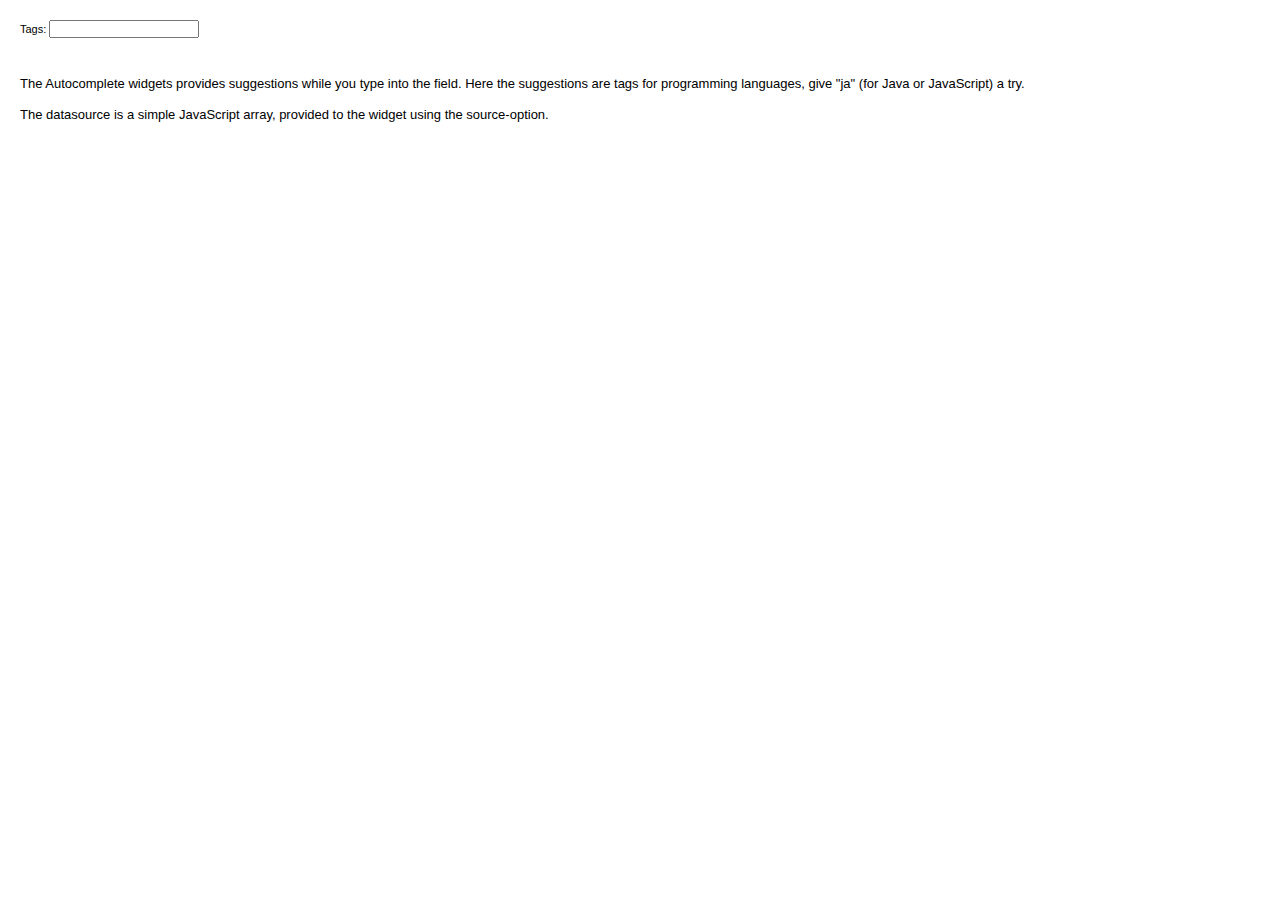
<file: js/jquery-ui-1.8.21.custom/development-bundle/demos/autocomplete/default.html>
<!DOCTYPE html>
<html lang="en">
<head>
	<meta charset="utf-8">
	<title>jQuery UI Autocomplete - Default functionality</title>
	<link rel="stylesheet" href="../../themes/base/jquery.ui.all.css">
	<script src="../../jquery-1.7.2.js"></script>
	<script src="../../ui/jquery.ui.core.js"></script>
	<script src="../../ui/jquery.ui.widget.js"></script>
	<script src="../../ui/jquery.ui.position.js"></script>
	<script src="../../ui/jquery.ui.autocomplete.js"></script>
	<link rel="stylesheet" href="../demos.css">
	<script>
	$(function() {
		var availableTags = [
			"ActionScript",
			"AppleScript",
			"Asp",
			"BASIC",
			"C",
			"C++",
			"Clojure",
			"COBOL",
			"ColdFusion",
			"Erlang",
			"Fortran",
			"Groovy",
			"Haskell",
			"Java",
			"JavaScript",
			"Lisp",
			"Perl",
			"PHP",
			"Python",
			"Ruby",
			"Scala",
			"Scheme"
		];
		$( "#tags" ).autocomplete({
			source: availableTags
		});
	});
	</script>
</head>
<body>
	
<div class="demo">

<div class="ui-widget">
	<label for="tags">Tags: </label>
	<input id="tags" />
</div>

</div><!-- End demo -->



<div class="demo-description">
<p>The Autocomplete widgets provides suggestions while you type into the field. Here the suggestions are tags for programming languages, give "ja" (for Java or JavaScript) a try.</p>
<p>The datasource is a simple JavaScript array, provided to the widget using the source-option.</p>
</div><!-- End demo-description -->

</body>
</html>
</file>
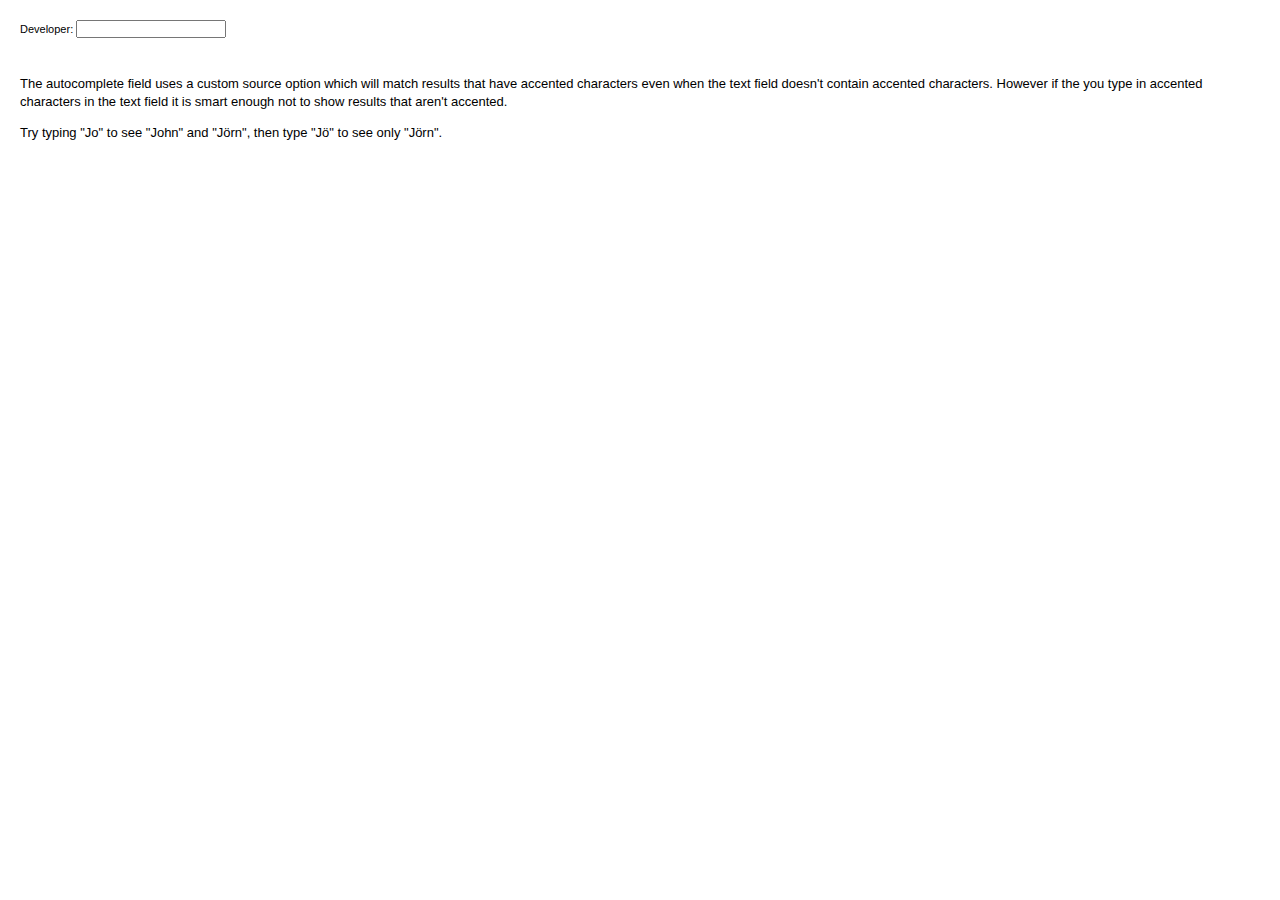
<file: js/jquery-ui-1.8.21.custom/development-bundle/demos/autocomplete/folding.html>
<!DOCTYPE html>
<html lang="en">
<head>
	<meta charset="utf-8">
	<title>jQuery UI Autocomplete - Accent folding</title>
	<link rel="stylesheet" href="../../themes/base/jquery.ui.all.css">
	<script src="../../jquery-1.7.2.js"></script>
	<script src="../../ui/jquery.ui.core.js"></script>
	<script src="../../ui/jquery.ui.widget.js"></script>
	<script src="../../ui/jquery.ui.position.js"></script>
	<script src="../../ui/jquery.ui.autocomplete.js"></script>
	<link rel="stylesheet" href="../demos.css">
	<script>
	$(function() {
		var names = [ "Jörn Zaefferer", "Scott González", "John Resig" ];

		var accentMap = {
			"á": "a",
			"ö": "o"
		};
		var normalize = function( term ) {
			var ret = "";
			for ( var i = 0; i < term.length; i++ ) {
				ret += accentMap[ term.charAt(i) ] || term.charAt(i);
			}
			return ret;
		};

		$( "#developer" ).autocomplete({
			source: function( request, response ) {
				var matcher = new RegExp( $.ui.autocomplete.escapeRegex( request.term ), "i" );
				response( $.grep( names, function( value ) {
					value = value.label || value.value || value;
					return matcher.test( value ) || matcher.test( normalize( value ) );
				}) );
			}
		});
	});
	</script>
</head>
<body>

<div class="demo">

<div class="ui-widget">
	<form>
	<label for="developer">Developer: </label>
	<input id="developer" />
	</form>
</div>

</div><!-- End demo -->



<div class="demo-description">
<p>The autocomplete field uses a custom source option which will match results that have accented characters even when the text field doesn't contain accented characters. However if the you type in accented characters in the text field it is smart enough not to show results that aren't accented.</p>
<p>Try typing "Jo" to see "John" and "Jörn", then type "Jö" to see only "Jörn".</p>
</div><!-- End demo-description -->

</body>
</html>
</file>
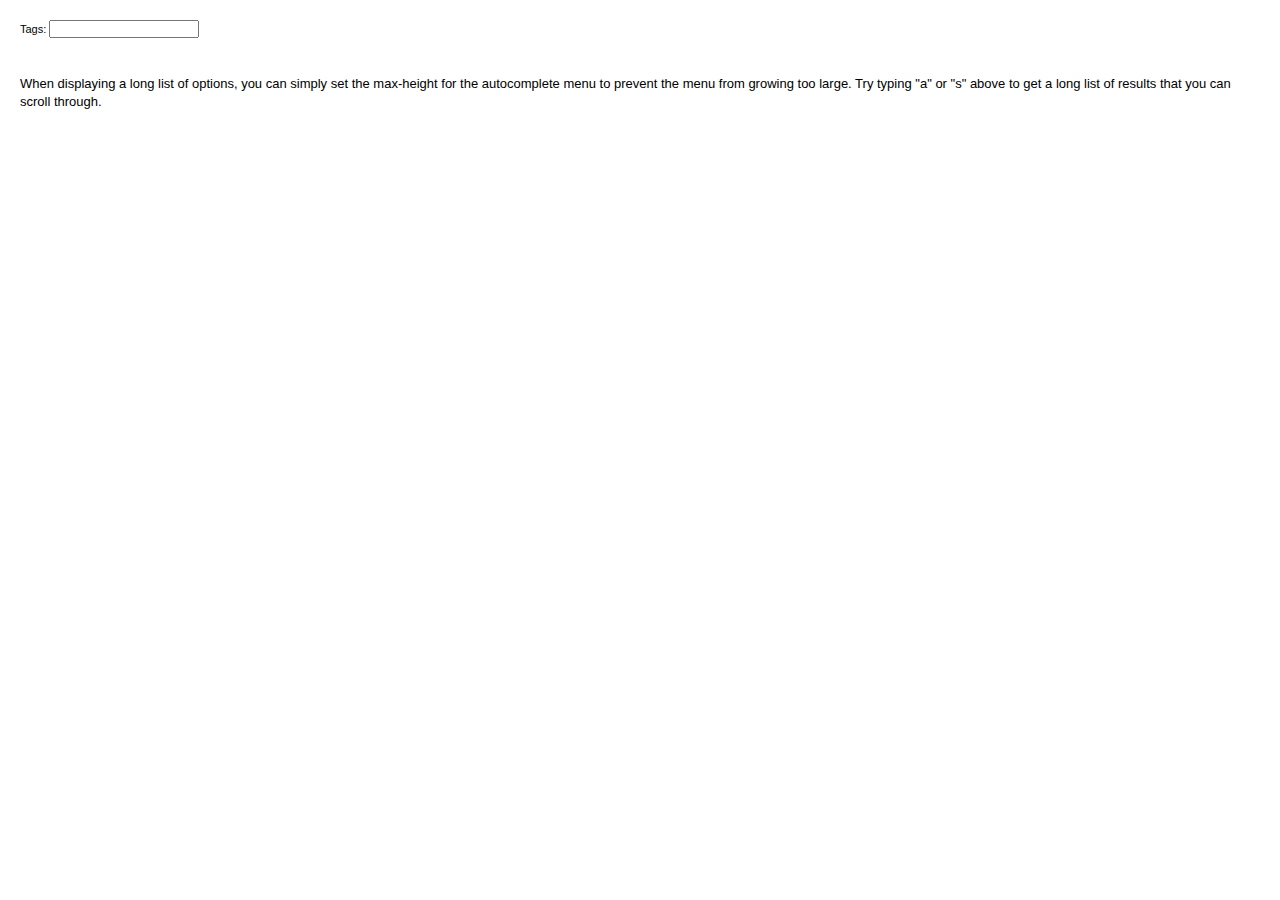
<file: js/jquery-ui-1.8.21.custom/development-bundle/demos/autocomplete/maxheight.html>
<!DOCTYPE html>
<html lang="en">
<head>
	<meta charset="utf-8">
	<title>jQuery UI Autocomplete - Scrollable results</title>
	<link rel="stylesheet" href="../../themes/base/jquery.ui.all.css">
	<script src="../../jquery-1.7.2.js"></script>
	<script src="../../ui/jquery.ui.core.js"></script>
	<script src="../../ui/jquery.ui.widget.js"></script>
	<script src="../../ui/jquery.ui.position.js"></script>
	<script src="../../ui/jquery.ui.autocomplete.js"></script>
	<link rel="stylesheet" href="../demos.css">
	<style>
	.ui-autocomplete {
		max-height: 100px;
		overflow-y: auto;
		/* prevent horizontal scrollbar */
		overflow-x: hidden;
		/* add padding to account for vertical scrollbar */
		padding-right: 20px;
	}
	/* IE 6 doesn't support max-height
	 * we use height instead, but this forces the menu to always be this tall
	 */
	* html .ui-autocomplete {
		height: 100px;
	}
	</style>
	<script>
	$(function() {
		var availableTags = [
			"ActionScript",
			"AppleScript",
			"Asp",
			"BASIC",
			"C",
			"C++",
			"Clojure",
			"COBOL",
			"ColdFusion",
			"Erlang",
			"Fortran",
			"Groovy",
			"Haskell",
			"Java",
			"JavaScript",
			"Lisp",
			"Perl",
			"PHP",
			"Python",
			"Ruby",
			"Scala",
			"Scheme"
		];
		$( "#tags" ).autocomplete({
			source: availableTags
		});
	});
	</script>
</head>
<body>
	
<div class="demo">

<div class="ui-widget">
	<label for="tags">Tags: </label>
	<input id="tags" />
</div>

</div><!-- End demo -->



<div class="demo-description">
<p>When displaying a long list of options, you can simply set the max-height for the autocomplete menu to prevent the menu from growing too large. Try typing "a" or "s" above to get a long list of results that you can scroll through.</p>
</div><!-- End demo-description -->

</body>
</html>
</file>
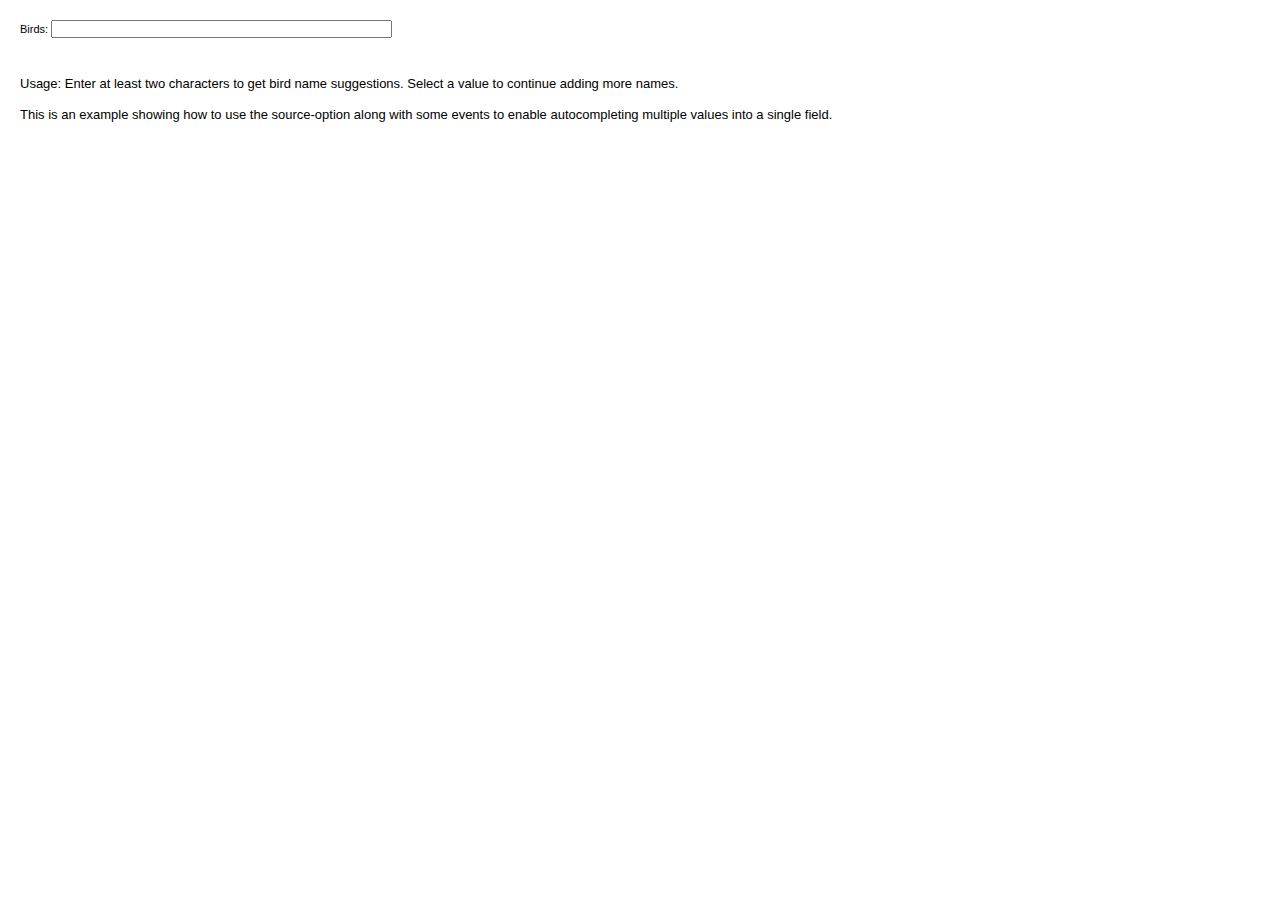
<file: js/jquery-ui-1.8.21.custom/development-bundle/demos/autocomplete/multiple-remote.html>
<!DOCTYPE html>
<html lang="en">
<head>
	<meta charset="utf-8">
	<title>jQuery UI Autocomplete - Multiple, remote</title>
	<link rel="stylesheet" href="../../themes/base/jquery.ui.all.css">
	<script src="../../jquery-1.7.2.js"></script>
	<script src="../../ui/jquery.ui.core.js"></script>
	<script src="../../ui/jquery.ui.widget.js"></script>
	<script src="../../ui/jquery.ui.position.js"></script>
	<script src="../../ui/jquery.ui.autocomplete.js"></script>
	<link rel="stylesheet" href="../demos.css">
	<style>
	.ui-autocomplete-loading { background: white url('images/ui-anim_basic_16x16.gif') right center no-repeat; }
	</style>
	<script>
	$(function() {
		function split( val ) {
			return val.split( /,\s*/ );
		}
		function extractLast( term ) {
			return split( term ).pop();
		}

		$( "#birds" )
			// don't navigate away from the field on tab when selecting an item
			.bind( "keydown", function( event ) {
				if ( event.keyCode === $.ui.keyCode.TAB &&
						$( this ).data( "autocomplete" ).menu.active ) {
					event.preventDefault();
				}
			})
			.autocomplete({
				source: function( request, response ) {
					$.getJSON( "search.php", {
						term: extractLast( request.term )
					}, response );
				},
				search: function() {
					// custom minLength
					var term = extractLast( this.value );
					if ( term.length < 2 ) {
						return false;
					}
				},
				focus: function() {
					// prevent value inserted on focus
					return false;
				},
				select: function( event, ui ) {
					var terms = split( this.value );
					// remove the current input
					terms.pop();
					// add the selected item
					terms.push( ui.item.value );
					// add placeholder to get the comma-and-space at the end
					terms.push( "" );
					this.value = terms.join( ", " );
					return false;
				}
			});
	});
	</script>
</head>
<body>

<div class="demo">

<div class="ui-widget">
	<label for="birds">Birds: </label>
	<input id="birds" size="50" />
</div>

</div><!-- End demo -->



<div class="demo-description">
<p>Usage: Enter at least two characters to get bird name suggestions. Select a value to continue adding more names.</p>
<p>This is an example showing how to use the source-option along with some events to enable autocompleting multiple values into a single field.</p>
</div><!-- End demo-description -->

</body>
</html>
</file>
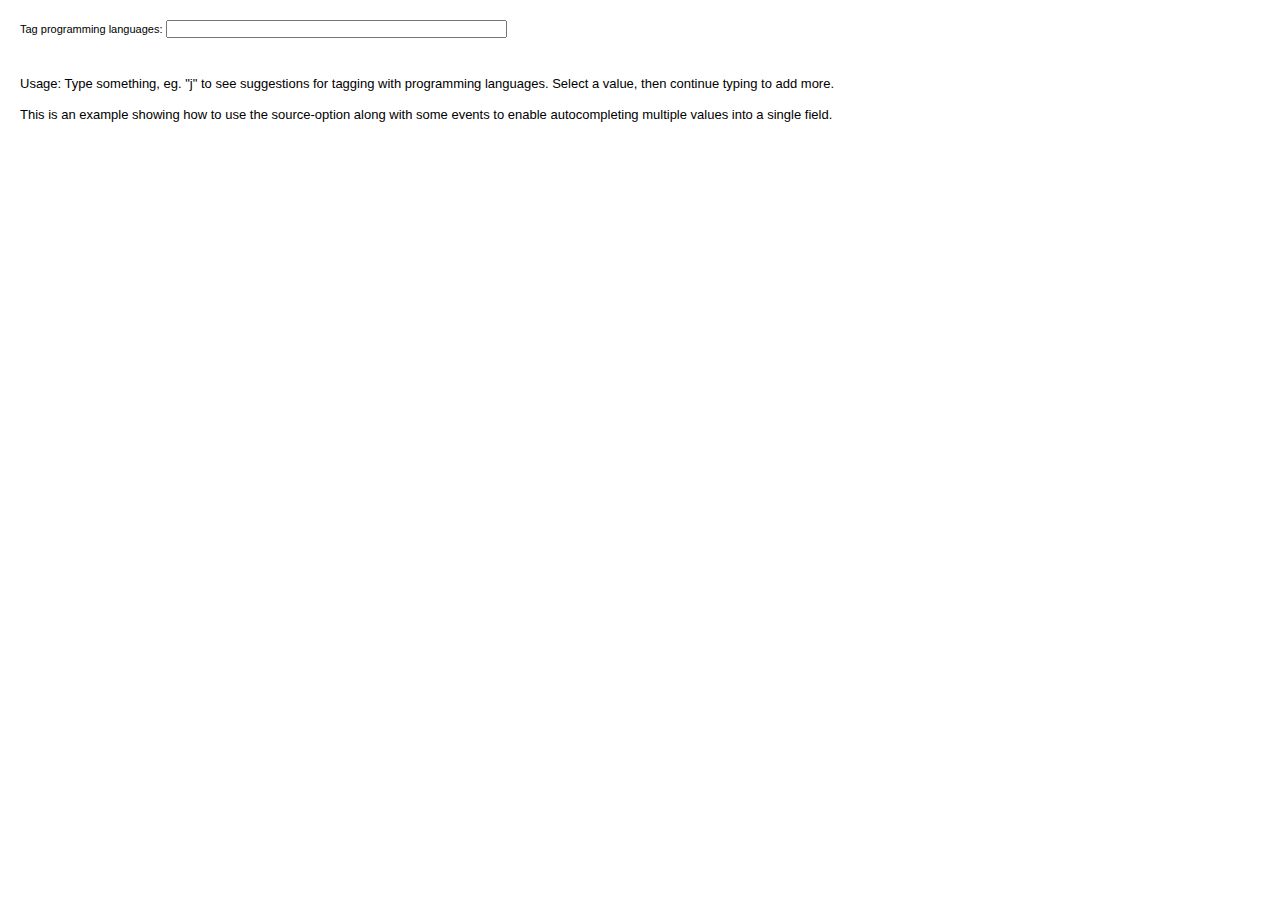
<file: js/jquery-ui-1.8.21.custom/development-bundle/demos/autocomplete/multiple.html>
<!DOCTYPE html>
<html lang="en">
<head>
	<meta charset="utf-8">
	<title>jQuery UI Autocomplete - Multiple values</title>
	<link rel="stylesheet" href="../../themes/base/jquery.ui.all.css">
	<script src="../../jquery-1.7.2.js"></script>
	<script src="../../ui/jquery.ui.core.js"></script>
	<script src="../../ui/jquery.ui.widget.js"></script>
	<script src="../../ui/jquery.ui.position.js"></script>
	<script src="../../ui/jquery.ui.autocomplete.js"></script>
	<link rel="stylesheet" href="../demos.css">
	<script>
	$(function() {
		var availableTags = [
			"ActionScript",
			"AppleScript",
			"Asp",
			"BASIC",
			"C",
			"C++",
			"Clojure",
			"COBOL",
			"ColdFusion",
			"Erlang",
			"Fortran",
			"Groovy",
			"Haskell",
			"Java",
			"JavaScript",
			"Lisp",
			"Perl",
			"PHP",
			"Python",
			"Ruby",
			"Scala",
			"Scheme"
		];
		function split( val ) {
			return val.split( /,\s*/ );
		}
		function extractLast( term ) {
			return split( term ).pop();
		}

		$( "#tags" )
			// don't navigate away from the field on tab when selecting an item
			.bind( "keydown", function( event ) {
				if ( event.keyCode === $.ui.keyCode.TAB &&
						$( this ).data( "autocomplete" ).menu.active ) {
					event.preventDefault();
				}
			})
			.autocomplete({
				minLength: 0,
				source: function( request, response ) {
					// delegate back to autocomplete, but extract the last term
					response( $.ui.autocomplete.filter(
						availableTags, extractLast( request.term ) ) );
				},
				focus: function() {
					// prevent value inserted on focus
					return false;
				},
				select: function( event, ui ) {
					var terms = split( this.value );
					// remove the current input
					terms.pop();
					// add the selected item
					terms.push( ui.item.value );
					// add placeholder to get the comma-and-space at the end
					terms.push( "" );
					this.value = terms.join( ", " );
					return false;
				}
			});
	});
	</script>
</head>
<body>

<div class="demo">

<div class="ui-widget">
	<label for="tags">Tag programming languages: </label>
	<input id="tags" size="50" />
</div>

</div><!-- End demo -->



<div class="demo-description">
<p>Usage: Type something, eg. "j" to see suggestions for tagging with programming languages. Select a value, then continue typing to add more.</p>
<p>This is an example showing how to use the source-option along with some events to enable autocompleting multiple values into a single field.</p>
</div><!-- End demo-description -->

</body>
</html>
</file>
<file: js/jquery-ui-1.8.21.custom/development-bundle/demos/demos.css>
body {
	font-size: 62.5%;
}

table {
	font-size: 1em;
}

/* Site
   -------------------------------- */

body {
	font-family: "Trebuchet MS", "Helvetica", "Arial",  "Verdana", "sans-serif";
}

/* Layout
   -------------------------------- */

.layout-grid {
	width: 960px;
}

.layout-grid td {
	vertical-align: top;
}

.layout-grid td.left-nav {
	width: 140px;
}

.layout-grid td.normal {
	border-left: 1px solid #eee;
	padding: 20px 24px;
	font-family: "Trebuchet MS", "Helvetica", "Arial",  "Verdana", "sans-serif";
}

.layout-grid td.demos {
	background: url('/images/demos_bg.jpg') no-repeat;
	height: 337px;
	overflow: hidden;
}

/* Normal
   -------------------------------- */

.normal h3,
.normal h4 {
	margin: 0;
	font-weight: normal;
}

.normal h3 {
	padding: 0 0 9px;
	font-size: 1.8em;
}

.normal h4 {
	padding-bottom: 21px;
	border-bottom: 1px dashed #999;
	font-size: 1.2em;
	font-weight: bold;
}

.normal p {
	font-size: 1.2em;
}

/* Demos */

.demos-nav, .demos-nav dt, .demos-nav dd, .demos-nav ul, .demos-nav li {
	margin: 0;
	padding: 0
}

.demos-nav {
	float: left;
	width: 170px;
	font-size: 1.3em;
}

.demos-nav dt,
.demos-nav h4 {
	margin: 0;
	padding: 0;
	font: normal 1.1em "Trebuchet MS", "Helvetica", "Arial",  "Verdana", "sans-serif";
	color: #e87b10;
}

.demos-nav dt,
.demos-nav h4 {
	margin-top: 1.5em;
	margin-bottom: 0;
	padding-left: 8px;
	padding-bottom:5px;
	line-height: 1.2em;
	border-bottom: 1px solid #F4F4F4;
}

.demos-nav dd a,
.demos-nav li a {
	border-bottom: 1px solid #F4F4F4;
	display:block;
	padding: 4px 3px 4px 8px;
	font-size: 90%;
	text-decoration: none;
	color: #555 ;
	margin:2px 0;
	height:13px;
}

.demos-nav dd a:hover,
.demos-nav dd a:focus,
.demos-nav dd a:hover,
.demos-nav dd a:focus {
	background: #f3f3f3;
	color:#000;
	-moz-border-radius: 5px; -webkit-border-radius: 5px;
}
 .demos-nav dd a.selected {
	background: #555;
	color:#ffffff;
	-moz-border-radius: 5px; -webkit-border-radius: 5px;
}


/* new styles for demo pages, added by Filament 12.29.08
eventually we should convert the font sizes to ems -- using px for now to minimize style conflicts
*/

.normal h3.demo-header { font-size:32px; padding:0 0 5px; border-bottom:1px solid #eee; text-transform: capitalize; }
.normal h4.demo-subheader { font-size:10px; text-transform: uppercase; color:#999; padding:8px 0 3px; border:0; margin:0; }
.normal a:link,
.normal a:visited { color:#1b75bb; text-decoration:none; }
.normal a:hover,
.normal a:active { color:#0b559b; }

#demo-config { padding:20px 0 0; }

#demo-frame { float:left; width:540px; height:380px; border:1px solid #ddd; overflow: auto; position: relative; }
#demo-frame h3, #demo-frame h4 { padding: 0; font-weight: bold; font-size: 1em; }

#demo-config-menu { float:right; width:180px;  }
#demo-config-menu h4 { font-size:13px; color:#666; font-weight:normal; border:0; padding-left:18px; }

#demo-config-menu ul { list-style: none; padding: 0; margin: 0; }

#demo-config-menu li { font-size:12px; padding:0 0 0 10px; margin:3px 0; zoom: 1; }

#demo-config-menu li a:link,
#demo-config-menu li a:visited { display:block; padding:1px 8px 4px; border-bottom:1px dotted #b3b3b3; }
* html #demo-config-menu li a:link,
* html #demo-config-menu li a:visited { padding:1px 8px 2px; }
#demo-config-menu li a:hover,
#demo-config-menu li a:active { background-color:#f6f6f6; }

#demo-config-menu li.demo-config-on { background: url(images/demo-config-on-tile.gif) repeat-x left center; }

#demo-config-menu li.demo-config-on a:link,
#demo-config-menu li.demo-config-on a:visited,
#demo-config-menu li.demo-config-on a:hover,
#demo-config-menu li.demo-config-on a:active { background: url(images/demo-config-on.gif) no-repeat left; padding-left:18px; color:#fff; border:0; margin-left:-10px; margin-top: 0px; margin-bottom: 0px; }

#demo-source, #demo-notes {
	clear: both;
	padding: 20px 0 0;
	font-size: 1.3em;
}

#demo-notes { width:520px; color:#333; font-size: 1em; }
#demo-notes p code, .demo-description p code { padding: 0; font-weight: bold; }
#demo-source pre, #demo-source code { padding: 0; }
code, pre { padding:8px 0 8px 20px ; font-size: 1.2em; line-height:130%;  }

#demo-source a:link,
#demo-source a:visited,
#demo-source a:hover,
#demo-source a:active { font-size:12px; padding-left:13px; background-position: left center; background-repeat: no-repeat; }

#demo-source a.source-open:link,
#demo-source a.source-open:visited,
#demo-source a.source-open:hover,
#demo-source a.source-open:active { background-image: url(images/demo-spindown-open.gif); }

#demo-source a.source-closed:link,
#demo-source a.source-closed:visited,
#demo-source a.source-closed:hover,
#demo-source a.source-closed:active { background-image: url(images/demo-spindown-closed.gif); }

div.demo {
	padding:12px;
	font-family: "Trebuchet MS", "Arial", "Helvetica", "Verdana", "sans-serif";
}

div.demo h3.docs { clear:left; font-size:12px; font-weight:normal; padding:0 0 1em; margin:0; }

div.demo-description {
	clear:both;
	padding:12px;
	font-family: "Trebuchet MS", "Arial", "Helvetica", "Verdana", "sans-serif";
	font-size: 1.3em;
	line-height: 1.4em;
}

.ui-draggable, .ui-droppable {
	background-position: top left;
}

.left-nav .demos-nav {
	padding-right: 10px;
}

#demo-link { font-size:11px;  padding-top: 6px; clear: both; overflow: hidden; }
#demo-link a span.ui-icon { float:left; margin-right:3px; }

/* Component containers
----------------------------------*/
#widget-docs .ui-widget { font-family: Trebuchet MS,Verdana,Arial,sans-serif; font-size: 1em; }
#widget-docs .ui-widget input, #widget-docs .ui-widget select, #widget-docs .ui-widget textarea, #widget-docs .ui-widget button { font-family: Trebuchet MS,Verdana,Arial,sans-serif; font-size: 1em; }
#widget-docs .ui-widget-header { border: 1px solid #ffffff; background: #464646 url(images/464646_40x100_textures_01_flat_100.png) 50% 50% repeat-x; color: #ffffff; font-weight: bold; }
#widget-docs .ui-widget-header a { color: #ffffff; }
#widget-docs .ui-widget-content { border: 1px solid #ffffff; background: #ffffff url(images/ffffff_40x100_textures_01_flat_75.png) 50% 50% repeat-x; color: #222222; }
#widget-docs .ui-widget-content a { color: #222222; }

/* Interaction states
----------------------------------*/
#widget-docs .ui-state-default, #widget-docs .ui-widget-content #widget-docs .ui-state-default { border: 1px solid #666666; background: #555555 url(images/555555_40x100_textures_03_highlight_soft_75.png) 50% 50% repeat-x; font-weight: normal; color: #ffffff; outline: none; }
#widget-docs .ui-state-default a { color: #ffffff; text-decoration: none; outline: none; }
#widget-docs .ui-state-hover, #widget-docs .ui-widget-content #widget-docs .ui-state-hover, #widget-docs .ui-state-focus, #widget-docs .ui-widget-content #widget-docs .ui-state-focus { border: 1px solid #666666; background: #444444 url(images/444444_40x100_textures_03_highlight_soft_60.png) 50% 50% repeat-x; font-weight: normal; color: #ffffff; outline: none; }
#widget-docs .ui-state-hover a { color: #ffffff; text-decoration: none; outline: none; }
#widget-docs .ui-state-active, #widget-docs .ui-widget-content #widget-docs .ui-state-active { border: 1px solid #666666; background: #ffffff url(images/ffffff_40x100_textures_01_flat_65.png) 50% 50% repeat-x; font-weight: normal; color: #F6921E; outline: none; }
#widget-docs .ui-state-active a { color: #F6921E; outline: none; text-decoration: none; }

/* Interaction Cues
----------------------------------*/
#widget-docs .ui-state-highlight, #widget-docs .ui-widget-content #widget-docs .ui-state-highlight {border: 1px solid #fcefa1; background: #fbf9ee url(images/fbf9ee_40x100_textures_02_glass_55.png) 50% 50% repeat-x; color: #363636; }
#widget-docs .ui-state-error, #widget-docs .ui-widget-content #widget-docs .ui-state-error {border: 1px solid #cd0a0a; background: #fef1ec url(images/fef1ec_40x100_textures_05_inset_soft_95.png) 50% bottom repeat-x; color: #cd0a0a; }
#widget-docs .ui-state-error-text, #widget-docs .ui-widget-content #widget-docs .ui-state-error-text { color: #cd0a0a; }
#widget-docs .ui-state-disabled, #widget-docs .ui-widget-content #widget-docs .ui-state-disabled { opacity: .35; filter:Alpha(Opacity=35); background-image: none; }
#widget-docs .ui-priority-primary, #widget-docs .ui-widget-content #widget-docs .ui-priority-primary { font-weight: bold; }
#widget-docs .ui-priority-secondary, #widget-docs .ui-widget-content #widget-docs .ui-priority-secondary { opacity: .7; filter:Alpha(Opacity=70); font-weight: normal; }

/* Icons
----------------------------------*/

/* states and images */
#demo-frame-wrapper .ui-icon, #widget-docs .ui-icon { width: 16px; height: 16px; background-image: url(images/222222_256x240_icons_icons.png); }
#widget-docs .ui-widget-content .ui-icon {background-image: url(images/222222_256x240_icons_icons.png); }
#widget-docs .ui-widget-header .ui-icon {background-image: url(images/222222_256x240_icons_icons.png); }
#widget-docs .ui-state-default .ui-icon { background-image: url(images/888888_256x240_icons_icons.png); }
#widget-docs .ui-state-hover .ui-icon, #widget-docs .ui-state-focus .ui-icon {background-image: url(images/454545_256x240_icons_icons.png); }
#widget-docs .ui-state-active .ui-icon {background-image: url(images/454545_256x240_icons_icons.png); }
#widget-docs .ui-state-highlight .ui-icon {background-image: url(images/2e83ff_256x240_icons_icons.png); }
#widget-docs .ui-state-error .ui-icon, #widget-docs .ui-state-error-text .ui-icon {background-image: url(images/cd0a0a_256x240_icons_icons.png); }


/* Misc visuals
----------------------------------*/

/* Corner radius */
#widget-docs .ui-corner-tl { -moz-border-radius-topleft: 4px; -webkit-border-top-left-radius: 4px; }
#widget-docs .ui-corner-tr { -moz-border-radius-topright: 4px; -webkit-border-top-right-radius: 4px; }
#widget-docs .ui-corner-bl { -moz-border-radius-bottomleft: 4px; -webkit-border-bottom-left-radius: 4px; }
#widget-docs .ui-corner-br { -moz-border-radius-bottomright: 4px; -webkit-border-bottom-right-radius: 4px; }
#widget-docs .ui-corner-top { -moz-border-radius-topleft: 4px; -webkit-border-top-left-radius: 4px; -moz-border-radius-topright: 4px; -webkit-border-top-right-radius: 4px; }
#widget-docs .ui-corner-bottom { -moz-border-radius-bottomleft: 4px; -webkit-border-bottom-left-radius: 4px; -moz-border-radius-bottomright: 4px; -webkit-border-bottom-right-radius: 4px; }
#widget-docs .ui-corner-right {  -moz-border-radius-topright: 4px; -webkit-border-top-right-radius: 4px; -moz-border-radius-bottomright: 4px; -webkit-border-bottom-right-radius: 4px; }
#widget-docs .ui-corner-left { -moz-border-radius-topleft: 4px; -webkit-border-top-left-radius: 4px; -moz-border-radius-bottomleft: 4px; -webkit-border-bottom-left-radius: 4px; }
#widget-docs .ui-corner-all { -moz-border-radius: 4px; -webkit-border-radius: 4px; }

/* Overlays */
#widget-docs .ui-widget-overlay { background: #aaaaaa url(images/aaaaaa_40x100_textures_01_flat_0.png) 50% 50% repeat-x; opacity: .30;filter:Alpha(Opacity=30); }
#widget-docs .ui-widget-shadow { margin: -8px 0 0 -8px; padding: 8px; background: #aaaaaa url(images/aaaaaa_40x100_textures_01_flat_0.png) 50% 50% repeat-x; opacity: .30;filter:Alpha(Opacity=30); -moz-border-radius: 8px; -webkit-border-radius: 8px; }

/*
----------------------------------*/

#widget-docs { margin:20px 0 0; border: none; }

#widget-docs h2, #widget-docs h3, #widget-docs h4, #widget-docs p, #widget-docs ul, #widget-docs code { margin:0; padding:0; }
#widget-docs code { display:block; color:#444; font-size:.9em; margin:0 0 1em; }
#widget-docs code strong { color:#000; }
#widget-docs p { margin:0 3em 1.2em 0; }
#widget-docs p.intro { font-size:13px; color:#666; line-height:1.3; }
#widget-docs ul { list-style-type: none; }

#widget-docs h2 { font-size:16px; margin:1.2em 0 .5em; }
#widget-docs h3 { font-size:14px; color:#e6820E; margin:1.5em 0 .5em; }
.normal #widget-docs h4 { font-size:12px; color:#000; border:0; margin:0 0 .5em; }

#docs-overview-main { width:400px; }
#docs-overview-sidebar { float:right; width:200px; }
#docs-overview-sidebar a span { color:#666; }
#widget-docs #docs-overview-main p { margin-right:0; }
#widget-docs #docs-overview-sidebar h4 { padding-left:0; }

.docs-list-header { float:left; width:100%; margin:10px 0 0; border-bottom:1px solid #eee; }
#widget-docs .docs-list-header h2 { float:left; margin:0; }
#widget-docs .docs-list-header p { float:right; margin:5px 0; font-size:11px; }

.docs-list { float:left; width:100%; padding:0 0 10px; }
.docs-list .param-header { float:left; clear:left; width:100%; padding:8px 0; border-top:1px solid #eee; }
#widget-docs .param-header h3, #widget-docs .param-header p { margin:0; float:left; }
#widget-docs .param-header h3 { width:50%; }
#widget-docs .param-header h3 span { background: url(images/demo-spindown-closed.gif) no-repeat left; padding-left:13px; }
#widget-docs .param-open .param-header h3 span { background: url(images/demo-spindown-open.gif) no-repeat left; }
#widget-docs .param-header p { width:24%; }
#widget-docs .param-header p.param-type span { background: url(images/icon-docs-info.gif) no-repeat left; cursor:pointer; border-bottom:1px dashed #ccc; padding-left:15px; }

.param-details { padding-left:13px; }
.param-args { margin:0 0 1.5em; border-top:1px dotted #ccc;}
.param-args td { padding:3px 30px 3px 5px; border-bottom:1px dotted #ccc;  }


/* overrides for ui-tab styles */
#widget-docs ul.ui-tabs-nav { padding:0 0 0 8px; }
#widget-docs .ui-tabs-nav li { margin:5px 5px 0 0; }

#widget-docs .ui-tabs-nav li a:link,
#widget-docs .ui-tabs-nav li a:visited,
#widget-docs .ui-tabs-nav li a:hover,
#widget-docs .ui-tabs-nav li a:active { font-size:14px; padding:4px 1.2em 3px; color:#fff; }

#widget-docs .ui-tabs-nav li.ui-tabs-selected a:link,
#widget-docs .ui-tabs-nav li.ui-tabs-selected a:visited,
#widget-docs .ui-tabs-nav li.ui-tabs-selected a:hover,
#widget-docs .ui-tabs-nav li.ui-tabs-selected a:active { color:#e6820E; }

#widget-docs .ui-tabs-panel { padding:20px 9px; font-size:12px; line-height:1.4; color:#000; }

#widget-docs .ui-widget-content a:link,
#widget-docs .ui-widget-content a:visited { color:#1b75bb; text-decoration:none; }
#widget-docs .ui-widget-content a:hover,
#widget-docs .ui-widget-content a:active { color:#0b559b; }
</file>
